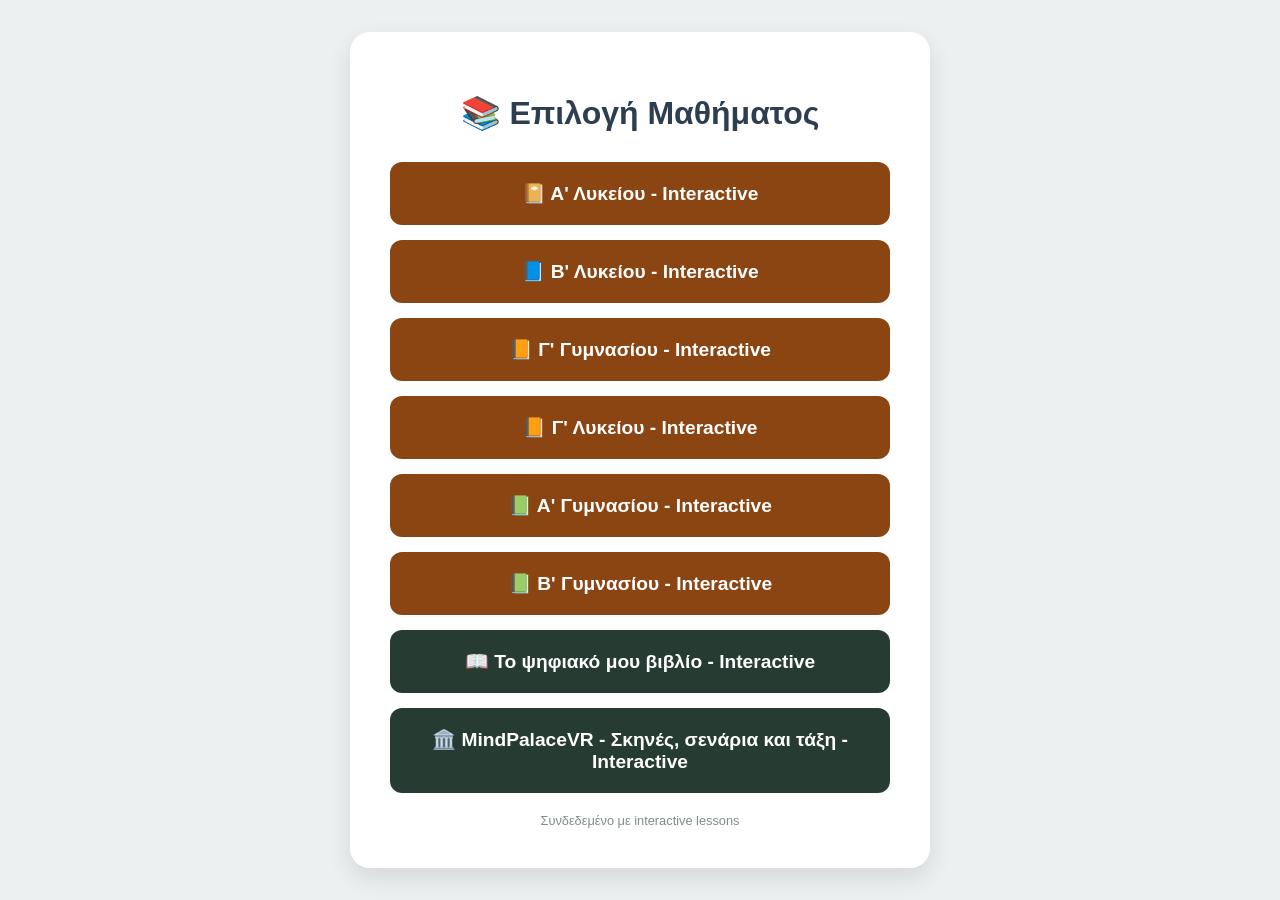
<file: index.html>
<!DOCTYPE html>
<html lang="el">
<head>
    <meta charset="UTF-8">
    <meta name="viewport" content="width=device-width, initial-scale=1.0">
    <title>Ψηφιακή Βιβλιοθήκη Μαθημάτων</title>
    <style>
        :root { --primary: #2c3e50; --accent: #3498db; --bg: #ecf0f1; }
        body { font-family: 'Segoe UI', sans-serif; background: var(--bg); margin: 0; display: flex; flex-direction: column; align-items: center; justify-content: center; min-height: 100vh; }
        .container { background: white; padding: 40px; border-radius: 20px; box-shadow: 0 10px 25px rgba(0,0,0,0.1); text-align: center; max-width: 500px; width: 90%; }
        h1 { color: var(--primary); margin-bottom: 30px; }
        .book-card { display: block; background: var(--accent); color: white; padding: 20px; margin: 15px 0; border-radius: 12px; text-decoration: none; font-size: 1.2rem; font-weight: bold; transition: transform 0.2s ease, opacity 0.2s ease; }
        .book-card:hover { transform: translateY(-5px); opacity: 0.9; }
        .footer { margin-top: 20px; font-size: 0.8rem; color: #7f8c8d; }
        .loading { color: #7f8c8d; font-style: italic; }
        .error { color: #e74c3c; }
    </style>
</head>
<body>
    <div class="container">
        <h1>📚 Επιλογή Μαθήματος</h1>
        <div id="books-list"><p class="loading">Φόρτωση βιβλίων...</p></div>
        <div class="footer">Συνδεδεμένο με interactive lessons</div>
    </div>

    <script>
        async function loadBooks() {
            const container = document.getElementById('books-list');
            try {
                const res = await fetch('books.json');
                if (!res.ok) throw new Error('Δεν βρέθηκε το books.json');
                const data = await res.json();

                container.innerHTML = '';
                data.books.forEach(book => {
                    const a = document.createElement('a');
                    a.href = book.reader === "album" ? `${book.id}/` : `template/index.html?book=${book.id}`;
                    a.className = 'book-card';
                    a.style.background = book.color || '#3498db';
                    a.textContent = `${book.emoji || '📖'} ${book.title} - Interactive`;
                    container.appendChild(a);
                });
            } catch (e) {
                container.innerHTML = `<p class="error">❌ Σφάλμα φόρτωσης: ${e.message}</p>`;
            }
        }

        window.onload = loadBooks;
    </script>
</body>
</html>
</file>
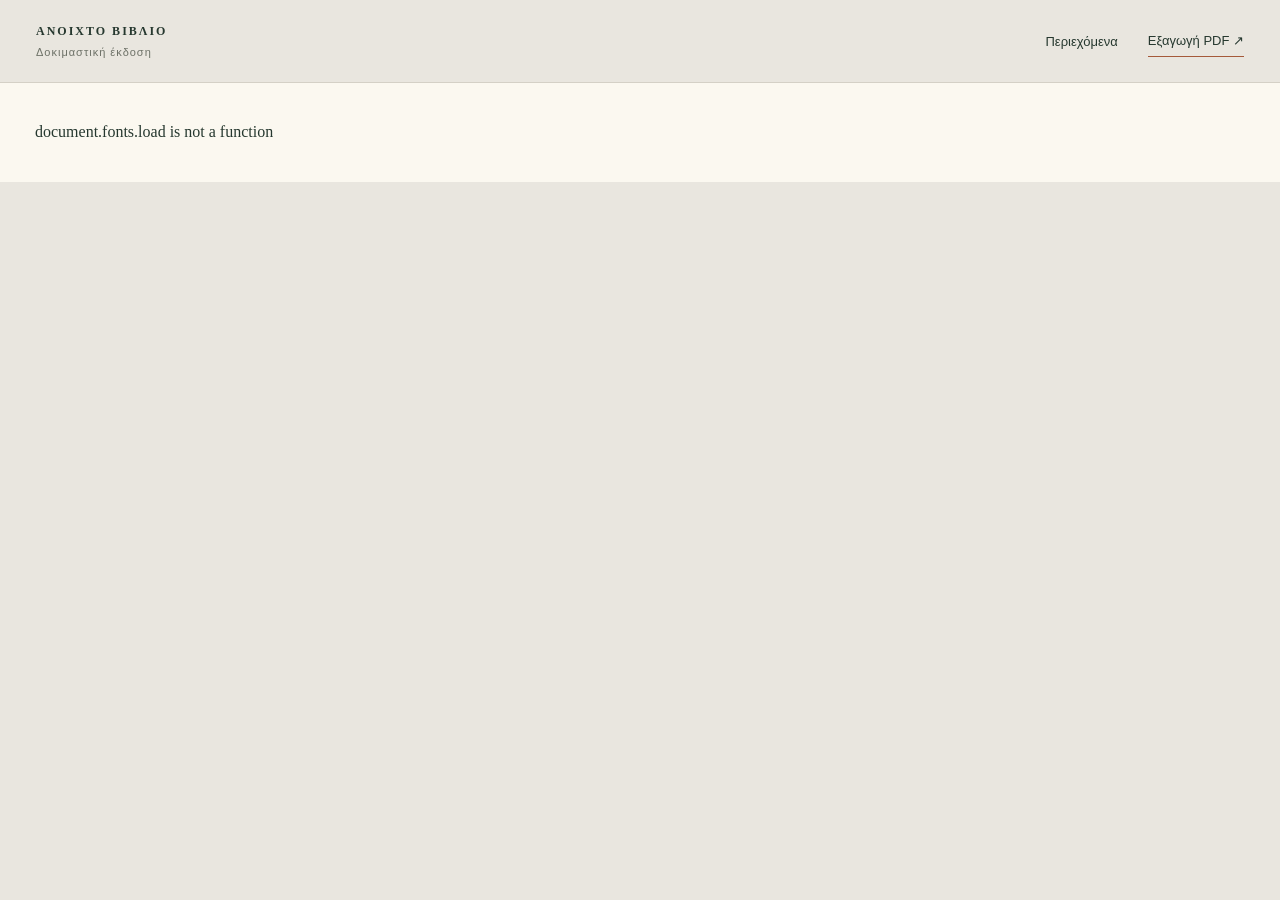
<file: demo/index.html>
<!doctype html>
<html lang="el">
<head>
  <meta charset="utf-8">
  <meta name="viewport" content="width=device-width,initial-scale=1">
  <title>Δείγμα διαδραστικού λευκώματος</title>
  <link rel="stylesheet" href="album.css">
  <script>window.PagedConfig = {auto:false};</script>
  <script defer src="album.js"></script>
</head>
<body>
  <header class="toolbar">
    <a class="brand" href="../index.html">ΑΝΟΙΧΤΟ ΒΙΒΛΙΟ <span>Δοκιμαστική έκδοση</span></a>
    <nav aria-label="Εργαλεία βιβλίου">
      <button id="contents" type="button">Περιεχόμενα</button>
      <a id="pdf-link" href="?view=print" target="_blank" rel="noopener">Εξαγωγή PDF <span aria-hidden="true">↗</span></a>
    </nav>
  </header>
  <main>
    <div class="reading-label"><span class="label-line"></span> ΕΙΚΟΝΕΣ · ΚΕΙΜΕΝΑ · ΣΥΝΔΕΣΕΙΣ <span class="label-line"></span></div>
    <div id="reader" class="reader" aria-label="Διαδραστικό λεύκωμα">
      <div id="book" class="book"><p class="loading" role="status">Το λεύκωμα ανοίγει…</p></div>
    </div>
    <div class="navigation" id="navigation">
      <button id="previous" aria-label="Προηγούμενη σελίδα" type="button">← <span>Πίσω</span></button>
      <div><p id="progress" aria-live="polite"></p><div class="progress-track"><div id="progress-bar"></div></div></div>
      <button id="next" aria-label="Επόμενη σελίδα" type="button"><span>Συνέχεια</span> →</button>
    </div>
    <p class="reading-hint" id="hint">Ξεφύλλισε με τα βέλη ή σύρε τη σελίδα. Τα υπογραμμισμένα σημεία ανοίγουν το πρόσθετο υλικό.</p>
    <p class="download-demo" id="download-demo"><a href="album-demo.pdf" download>Κατέβασε το δείγμα σε PDF ↗</a></p>
  </main>
  <dialog id="media-dialog" aria-labelledby="media-title">
    <div class="dialog-top"><h2 id="media-title"></h2><button id="close-media" type="button" aria-label="Κλείσιμο προβολής">✕</button></div>
    <div id="media-body"></div>
    <a id="media-external" class="external-media" target="_blank" rel="noopener noreferrer">Άνοιγμα σε νέα καρτέλα ↗</a>
  </dialog>
  <dialog id="toc-dialog" aria-labelledby="toc-title">
    <div class="dialog-top"><h2 id="toc-title">Περιεχόμενα</h2><button id="close-toc" aria-label="Κλείσιμο περιεχομένων" type="button">✕</button></div>
    <div id="toc-list"></div>
  </dialog>
  <noscript>Το διαδραστικό λεύκωμα χρειάζεται ενεργή JavaScript. Μπορείς επίσης να διαβάσεις το συνοδευτικό PDF.</noscript>
</body>
</html>
</file>
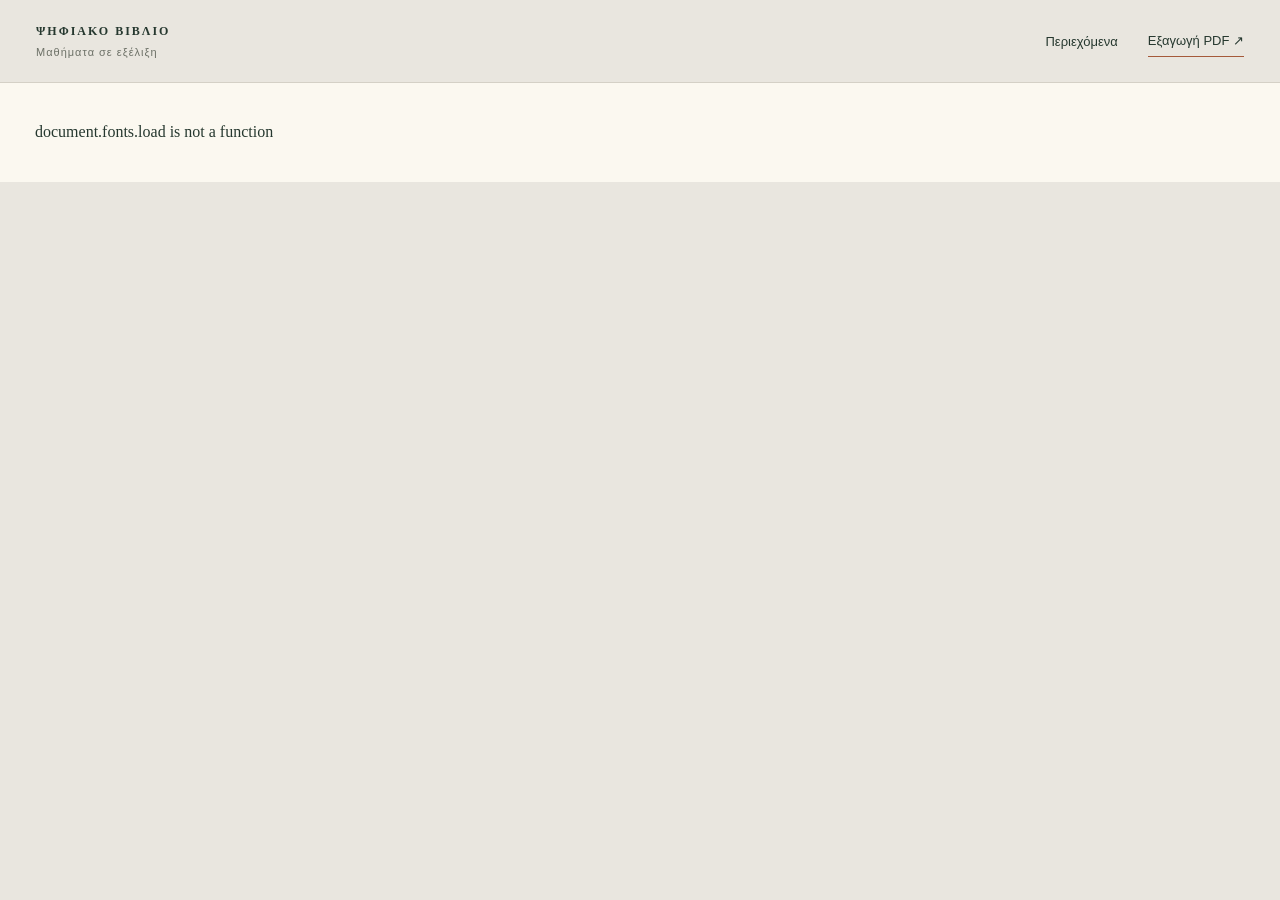
<file: Digital_Lessons/index.html>
<!doctype html>
<html lang="el">
<head>
  <meta charset="utf-8">
  <meta name="viewport" content="width=device-width,initial-scale=1">
  <title>Ψηφιακό βιβλίο</title>
  <link rel="stylesheet" href="album.css?edition=33">
  <script>window.PagedConfig = {auto:false};</script>
  <script defer src="album.js?edition=33"></script>
</head>
<body>
  <header class="toolbar">
    <a class="brand" href="../index.html">ΨΗΦΙΑΚΟ ΒΙΒΛΙΟ <span>Μαθήματα σε εξέλιξη</span></a>
    <nav aria-label="Εργαλεία βιβλίου">
      <button id="contents" type="button">Περιεχόμενα</button>
      <a id="pdf-link" href="?view=print" target="_blank" rel="noopener">Εξαγωγή PDF <span aria-hidden="true">↗</span></a>
    </nav>
  </header>
  <main>
    <div class="reading-label"><span class="label-line"></span> ΕΙΚΟΝΕΣ · ΚΕΙΜΕΝΑ · ΣΥΝΔΕΣΕΙΣ <span class="label-line"></span></div>
    <div id="reader" class="reader" aria-label="Διαδραστικό λεύκωμα">
      <div id="book" class="book"><p class="loading" role="status">Το λεύκωμα ανοίγει…</p></div>
    </div>
    <div class="navigation" id="navigation">
      <button id="previous" aria-label="Προηγούμενη σελίδα" type="button">← <span>Πίσω</span></button>
      <div><p id="progress" aria-live="polite"></p><div class="progress-track"><div id="progress-bar"></div></div></div>
      <button id="next" aria-label="Επόμενη σελίδα" type="button"><span>Συνέχεια</span> →</button>
    </div>
    <p class="reading-hint" id="hint">Ξεφύλλισε με τα βέλη ή σύρε τη σελίδα. Τα υπογραμμισμένα σημεία ανοίγουν το πρόσθετο υλικό.</p>
    <p class="download-demo" id="download-demo"><a href="book.pdf" download>Κατέβασε το βιβλίο σε PDF ↗</a></p>
  </main>
  <dialog id="media-dialog" aria-labelledby="media-title">
    <div class="dialog-top"><h2 id="media-title"></h2><button id="close-media" type="button" aria-label="Κλείσιμο προβολής">✕</button></div>
    <div id="media-body"></div>
    <a id="media-external" class="external-media" target="_blank" rel="noopener noreferrer">Άνοιγμα σε νέα καρτέλα ↗</a>
  </dialog>
  <dialog id="toc-dialog" aria-labelledby="toc-title">
    <div class="dialog-top"><h2 id="toc-title">Περιεχόμενα</h2><button id="close-toc" aria-label="Κλείσιμο περιεχομένων" type="button">✕</button></div>
    <div id="toc-list"></div>
  </dialog>
  <noscript>Το διαδραστικό λεύκωμα χρειάζεται ενεργή JavaScript. Μπορείς επίσης να διαβάσεις το συνοδευτικό PDF.</noscript>
</body>
</html>
</file>
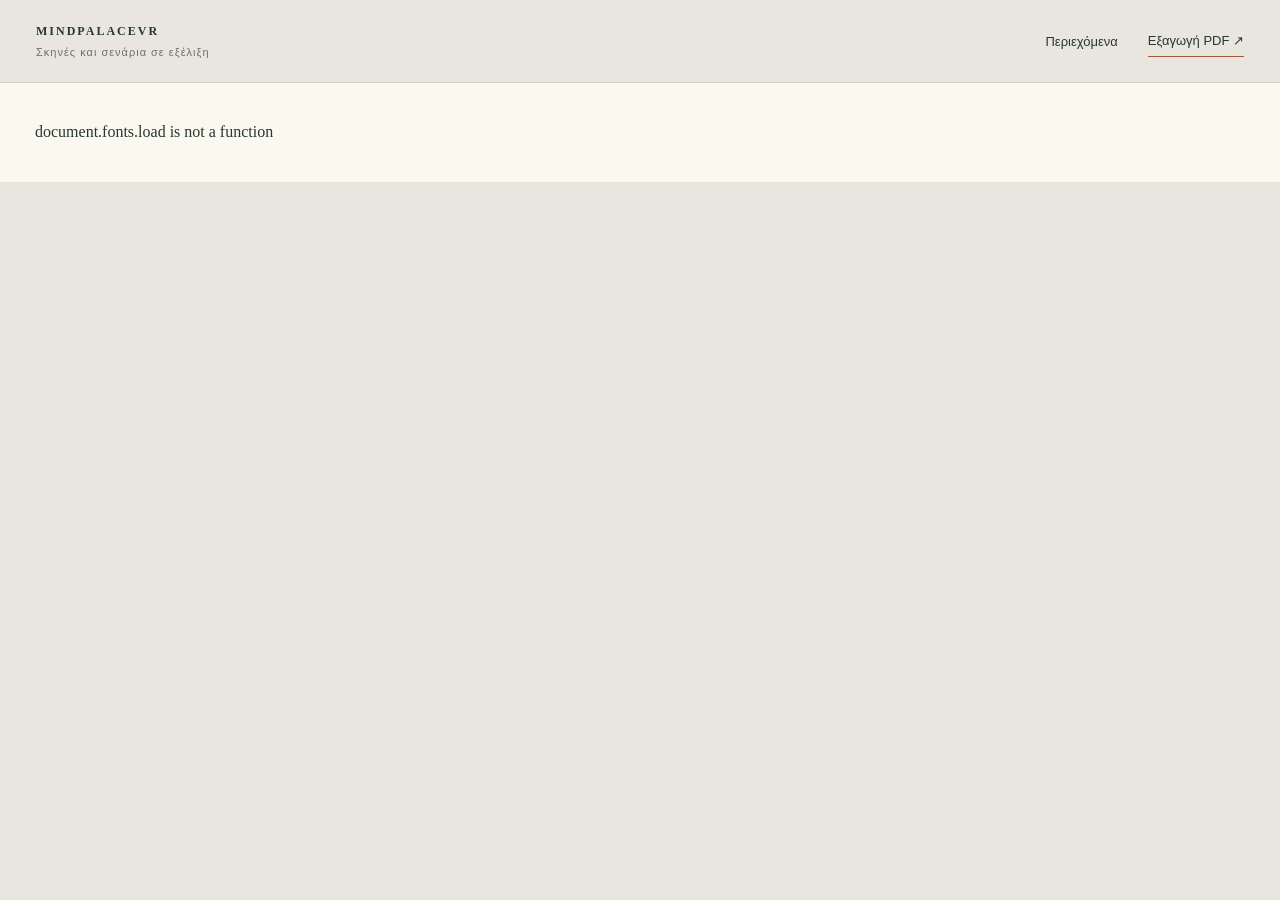
<file: MindPalaceVR/index.html>
<!doctype html>
<html lang="el">
<head>
  <meta charset="utf-8">
  <meta name="viewport" content="width=device-width,initial-scale=1">
  <title>MindPalaceVR - Σκηνές, σενάρια και τάξη</title>
  <link rel="stylesheet" href="https://dporpatonelis-crypto.github.io/interactive-books/Digital_Lessons/album.css?edition=35">
  <script>window.PagedConfig = {auto:false};</script>
  <script defer src="album.js?edition=1"></script>
</head>
<body>
  <header class="toolbar">
    <a class="brand" href="../index.html">MINDPALACEVR <span>Σκηνές και σενάρια σε εξέλιξη</span></a>
    <nav aria-label="Εργαλεία βιβλίου">
      <button id="contents" type="button">Περιεχόμενα</button>
      <a id="pdf-link" href="?view=print" target="_blank" rel="noopener">Εξαγωγή PDF <span aria-hidden="true">↗</span></a>
    </nav>
  </header>
  <main>
    <div class="reading-label"><span class="label-line"></span> ΣΚΗΝΕΣ · ΣΕΝΑΡΙΑ · ΥΠΟΣΤΗΡΙΞΗ ΤΑΞΗΣ <span class="label-line"></span></div>
    <div id="reader" class="reader" aria-label="Διαδραστικό βιβλίο MindPalaceVR">
      <div id="book" class="book"><p class="loading" role="status">Το βιβλίο ανοίγει…</p></div>
    </div>
    <div class="navigation" id="navigation">
      <button id="previous" aria-label="Προηγούμενη σελίδα" type="button">← <span>Πίσω</span></button>
      <div><p id="progress" aria-live="polite"></p><div class="progress-track"><div id="progress-bar"></div></div></div>
      <button id="next" aria-label="Επόμενη σελίδα" type="button"><span>Συνέχεια</span> →</button>
    </div>
    <p class="reading-hint" id="hint">Ξεφύλλισε με τα βέλη ή σύρε τη σελίδα. Τα υπογραμμισμένα σημεία ανοίγουν το πρόσθετο υλικό.</p>
    <p class="download-demo" id="download-demo"><a href="book.pdf" download>Κατέβασε το βιβλίο σε PDF ↗</a></p>
  </main>
  <dialog id="media-dialog" aria-labelledby="media-title">
    <div class="dialog-top"><h2 id="media-title"></h2><button id="close-media" type="button" aria-label="Κλείσιμο προβολής">✕</button></div>
    <div id="media-body"></div>
    <a id="media-external" class="external-media" target="_blank" rel="noopener noreferrer">Άνοιγμα σε νέα καρτέλα ↗</a>
  </dialog>
  <dialog id="toc-dialog" aria-labelledby="toc-title">
    <div class="dialog-top"><h2 id="toc-title">Περιεχόμενα</h2><button id="close-toc" aria-label="Κλείσιμο περιεχομένων" type="button">✕</button></div>
    <div id="toc-list"></div>
  </dialog>
  <noscript>Το διαδραστικό βιβλίο χρειάζεται ενεργή JavaScript. Μπορείς επίσης να διαβάσεις το συνοδευτικό PDF.</noscript>
</body>
</html>
</file>
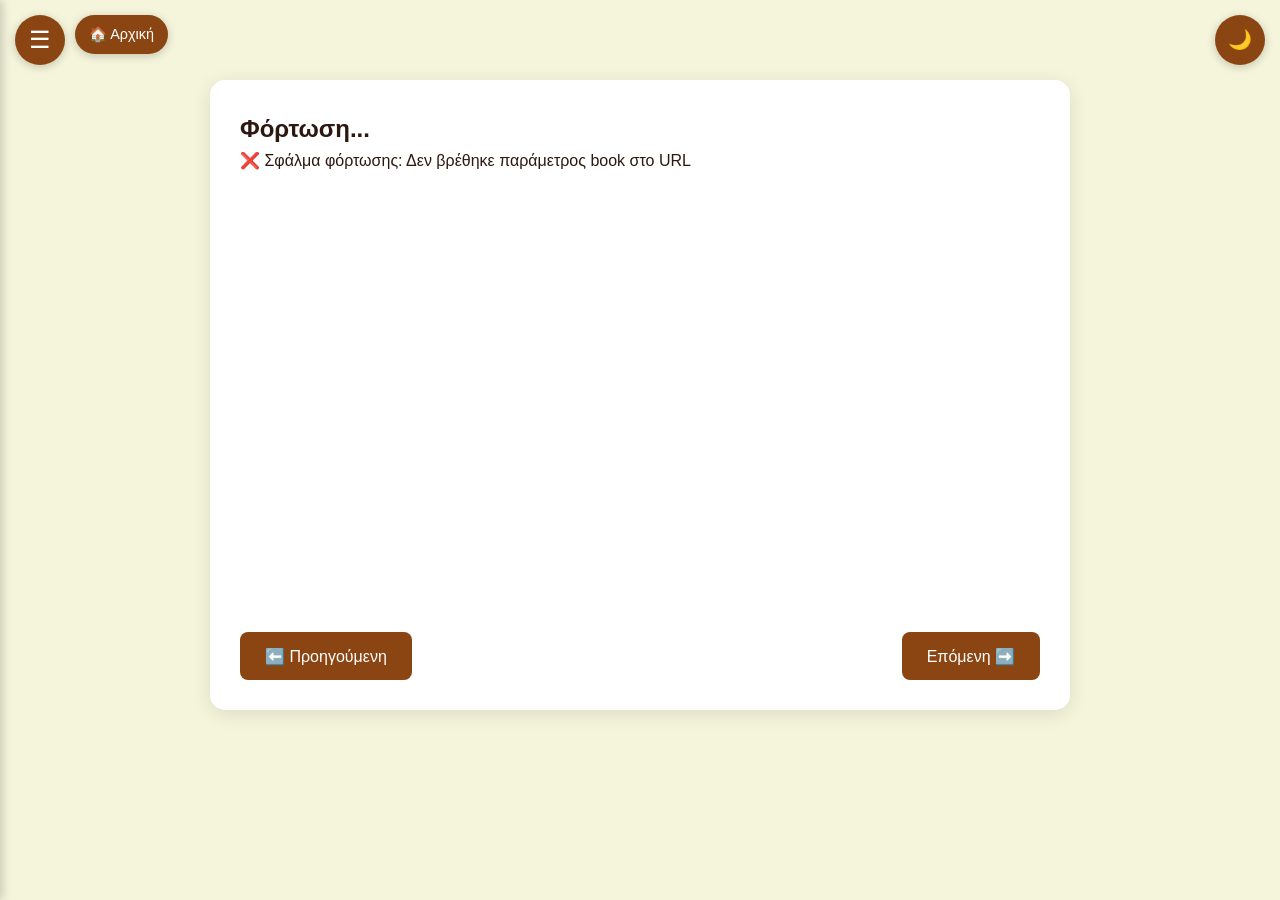
<file: template/index.html>
<!DOCTYPE html>
<html lang="el">
<head>
    <meta charset="UTF-8">
    <meta name="viewport" content="width=device-width, initial-scale=1.0">
    <title>Φόρτωση...</title>
    <style>
        * { margin: 0; padding: 0; box-sizing: border-box; }

        :root {
            --primary-color: #8b4513;
            --bg-color: #f5f5dc;
            --text-color: #2c1810;
            --card-bg: #ffffff;
            --sidebar-bg: #8b4513;
            --hover-color: #a65d2e;
        }

        body { font-family: 'Segoe UI', Tahoma, Geneva, Verdana, sans-serif; background: var(--bg-color); color: var(--text-color); margin: 0; line-height: 1.6; min-height: 100vh; }

        body.dark-mode {
            --bg-color: #1a1a1a;
            --text-color: #e0e0e0;
            --card-bg: #2c2c2c;
            --sidebar-bg: #4a2a1a;
        }

        .sidebar { position: fixed; left: -300px; top: 0; width: 300px; height: 100vh; background: var(--sidebar-bg); color: white; transition: 0.3s ease; z-index: 1000; overflow-y: auto; padding: 70px 20px 20px; box-shadow: 2px 0 10px rgba(0,0,0,0.2); }
        .sidebar.active { left: 0; }
        .sidebar h2 { margin-bottom: 20px; font-size: 1.5rem; border-bottom: 2px solid rgba(255,255,255,0.3); padding-bottom: 10px; }

        .main-content { padding: 20px; transition: 0.3s; max-width: 900px; margin: 0 auto; }

        .page-card { background: var(--card-bg); padding: 30px; border-radius: 15px; box-shadow: 0 4px 20px rgba(0,0,0,0.1); min-height: 70vh; display: flex; flex-direction: column; animation: fadeIn 0.5s ease; margin-top: 60px; }

        @keyframes fadeIn { from { opacity: 0; transform: translateY(20px); } to { opacity: 1; transform: translateY(0); } }

        .nav-buttons { display: flex; justify-content: space-between; margin-top: auto; padding-top: 30px; }

        button { background: var(--primary-color); color: white; border: none; padding: 12px 25px; border-radius: 8px; cursor: pointer; font-size: 1rem; min-width: 48px; min-height: 48px; transition: background 0.3s, transform 0.1s; }
        button:hover:not(:disabled) { background: var(--hover-color); }
        button:active:not(:disabled) { transform: scale(0.98); }
        button:disabled { background: #ccc; cursor: not-allowed; opacity: 0.6; }

        .menu-btn { position: fixed; top: 15px; left: 15px; z-index: 1001; background: var(--primary-color); width: 50px; height: 50px; border-radius: 50%; display: flex; align-items: center; justify-content: center; font-size: 1.5rem; box-shadow: 0 2px 10px rgba(0,0,0,0.2); }

        .page-link { display: block; color: white; padding: 12px; text-decoration: none; border-bottom: 1px solid rgba(255,255,255,0.1); cursor: pointer; transition: background 0.3s; }
        .page-link:hover { background: rgba(255,255,255,0.1); }

        .media-section { margin-top: 25px; display: flex; flex-direction: column; gap: 20px; }
        .media-container { background: rgba(139, 69, 19, 0.05); border-radius: 10px; padding: 20px; }
        .media-container h4 { margin: 0 0 12px 0; color: var(--primary-color); font-size: 1.1rem; }
        .media-container iframe { width: 100%; height: 400px; border: none; border-radius: 8px; }
        .media-container audio { width: 100%; border-radius: 8px; }

        .media-link { display: inline-block; background: var(--primary-color); color: white; padding: 10px 20px; border-radius: 5px; text-decoration: none; margin-top: 10px; transition: opacity 0.3s; }
        .media-link:hover { opacity: 0.9; }
        .drive-link { background: #0F9D58; }
        .web-link { background: #4285F4; }

        img { max-width: 100%; border-radius: 10px; box-shadow: 0 2px 10px rgba(0,0,0,0.1); }

        .dark-mode-toggle { position: fixed; top: 15px; right: 15px; z-index: 1001; background: var(--primary-color); width: 50px; height: 50px; border-radius: 50%; display: flex; align-items: center; justify-content: center; font-size: 1.2rem; cursor: pointer; box-shadow: 0 2px 10px rgba(0,0,0,0.2); }

        .hotspot { background: rgba(139, 69, 19, 0.1); border-bottom: 2px dotted var(--primary-color); cursor: help; position: relative; display: inline-block; }
        .hotspot:hover::after { content: attr(data-tooltip); position: absolute; bottom: 100%; left: 50%; transform: translateX(-50%); background: var(--primary-color); color: white; padding: 8px 12px; border-radius: 5px; white-space: nowrap; font-size: 0.9rem; z-index: 10; }

        .content-block p { margin-bottom: 15px; }
        .content-block .quote { border-left: 4px solid var(--primary-color); padding: 10px 20px; margin: 15px 0; font-style: italic; background: rgba(139,69,19,0.05); border-radius: 0 8px 8px 0; }
        .content-block .source { font-size: 0.9rem; color: #888; text-align: right; margin-top: 5px; }

        .home-btn { position: fixed; top: 15px; left: 75px; z-index: 1001; background: var(--primary-color); padding: 8px 14px; border-radius: 20px; color: white; text-decoration: none; font-size: 0.9rem; display: flex; align-items: center; gap: 5px; box-shadow: 0 2px 10px rgba(0,0,0,0.2); transition: opacity 0.2s; }
        .home-btn:hover { opacity: 0.85; }

        @media (max-width: 768px) {
            .sidebar { width: 280px; }
            .main-content { padding: 10px; }
            .page-card { padding: 20px; }
            .media-container iframe { height: 250px; }
            button { padding: 8px 15px; }
        }
    </style>
</head>
<body>
    <button class="menu-btn" onclick="toggleSidebar()" aria-label="Μενού">☰</button>
    <a class="home-btn" href="../index.html">🏠 Αρχική</a>
    <div class="dark-mode-toggle" onclick="toggleDarkMode()" aria-label="Εναλλαγή σκοτεινής λειτουργίας">🌙</div>

    <nav class="sidebar" id="sidebar">
        <h2>📖 Περιεχόμενα</h2>
        <div id="nav-links"></div>
    </nav>

    <div class="main-content">
        <div class="page-card">
            <h2 id="page-title">Φόρτωση...</h2>
            <div id="page-content" class="content-block">Παρακαλώ περιμένετε...</div>
            <div id="media-content" class="media-section"></div>
            <div class="nav-buttons">
                <button id="prevBtn" onclick="changePage(-1)">⬅️ Προηγούμενη</button>
                <button id="nextBtn" onclick="changePage(1)">Επόμενη ➡️</button>
            </div>
        </div>
    </div>

    <script>
        let bookData = null;
        let currentIndex = 0;

        // Βρίσκουμε το ID του βιβλίου από το URL parameter ?book=A_Lykeiou
        function getBookId() {
            return new URLSearchParams(window.location.search).get('book');
        }

        async function loadData() {
            try {
                // 1. Φόρτωση books.json για να πάρουμε το config του τρέχοντος βιβλίου
                const bookId = getBookId();
                if (!bookId) throw new Error('Δεν βρέθηκε παράμετρος book στο URL');
                const booksRes = await fetch('../books.json');
                if (!booksRes.ok) throw new Error('books.json δεν βρέθηκε');
                const booksConfig = await booksRes.json();

                const bookConfig = booksConfig.books.find(b => b.id === bookId);
                if (bookConfig) {
                    applyTheme(bookConfig);
                    document.title = `${bookConfig.title} - Interactive`;
                }

                // 2. Φόρτωση data.json από τον φάκελο του βιβλίου (π.χ. ../A_Lykeiou/data.json)
                const dataRes = await fetch(`../${bookId}/data.json`);
                if (!dataRes.ok) throw new Error(`HTTP error: ${dataRes.status}`);
                const raw = await dataRes.json();

                bookData = { pages: (raw.pages || []).filter(p => p.number !== undefined) };

                if (bookData.pages.length > 0) {
                    buildMenu();
                    renderPage(0);
                } else {
                    document.getElementById('page-content').innerHTML = '❌ Δεν βρέθηκαν σελίδες στο βιβλίο';
                }
            } catch (e) {
                console.error('Σφάλμα φόρτωσης:', e);
                document.getElementById('page-content').innerHTML = `❌ Σφάλμα φόρτωσης: ${e.message}`;
            }
        }

        function applyTheme(config) {
            const root = document.documentElement;
            if (config.color)      root.style.setProperty('--primary-color', config.color);
            if (config.hoverColor) root.style.setProperty('--hover-color', config.hoverColor);
            if (config.bgColor)    root.style.setProperty('--bg-color', config.bgColor);
            if (config.textColor)  root.style.setProperty('--text-color', config.textColor);
            if (config.sidebarBg)  root.style.setProperty('--sidebar-bg', config.sidebarBg);
        }

        function buildMenu() {
            const container = document.getElementById('nav-links');
            container.innerHTML = '';
            bookData.pages.forEach((page, index) => {
                const a = document.createElement('a');
                a.className = 'page-link';
                const pageNum = page.number || index + 1;
                const title = page.title || `Σελίδα ${pageNum}`;
                a.textContent = `${pageNum}. ${title.substring(0, 40)}${title.length > 40 ? '...' : ''}`;
                a.onclick = function(e) { e.preventDefault(); renderPage(index); toggleSidebar(); };
                container.appendChild(a);
            });
        }

        function renderHotspots(content) {
            if (!content) return '';
            let html = '';
            if (Array.isArray(content)) {
                content.forEach(item => {
                    if (typeof item === 'string') {
                        html += `<p>${item}</p>`;
                    } else if (item.text) {
                        let text = item.text;
                        if (item.hotspots && item.hotspots.length > 0) {
                            item.hotspots.forEach(h => {
                                const regex = new RegExp(`(${h.term})`, 'gi');
                                text = text.replace(regex, `<span class="hotspot" data-tooltip="${h.tooltip}">$1</span>`);
                            });
                        }
                        html += `<p>${text}</p>`;
                    } else if (item.quote) {
                        html += `<div class="quote">${item.quote}</div>`;
                    } else if (item.source) {
                        html += `<div class="source">${item.source}</div>`;
                    }
                });
            }
            return html;
        }

        function renderPage(index) {
            currentIndex = index;
            const page = bookData.pages[index];

            document.getElementById('page-title').textContent = page.title || `Σελίδα ${page.number || index + 1}`;
            document.getElementById('page-content').innerHTML = renderHotspots(page.content) || '...';

            const mediaDiv = document.getElementById('media-content');
            mediaDiv.innerHTML = '';

            const imageUrls = Array.isArray(page.images) ? page.images.filter(Boolean) : (page.image ? [page.image] : []);
            imageUrls.forEach((imageUrl, imageIndex) => {
                const imageLabel = imageUrls.length > 1 ? `📷 Εικόνα ${imageIndex + 1}` : '📷 Εικόνα';
                mediaDiv.innerHTML += `<div class="media-container"><h4>${imageLabel}</h4><img src="${imageUrl}" alt="${imageLabel}" loading="lazy"></div>`;
            });
            if (page.videoId) {
                mediaDiv.innerHTML += `<div class="media-container"><h4>🎥 Βίντεο</h4><iframe src="https://www.youtube.com/embed/${page.videoId}" allowfullscreen loading="lazy"></iframe></div>`;
            }
            if (page.slidesUrl) {
                mediaDiv.innerHTML += `<div class="media-container"><h4>📽️ Παρουσίαση</h4><iframe src="${page.slidesUrl}" allowfullscreen loading="lazy"></iframe></div>`;
            }
            if (page.audioUrl) {
                mediaDiv.innerHTML += `<div class="media-container"><h4>🎧 Ηχητικό</h4><audio controls class="audio-player"><source src="${page.audioUrl}" type="audio/mpeg">Ο browser σου δεν υποστηρίζει audio.</audio></div>`;
            }
            if (page.webUrl) {
                mediaDiv.innerHTML += `<div class="media-container"><h4>🌐 Ιστότοπος</h4><a href="${page.webUrl}" target="_blank" class="media-link web-link">Επισκεφθείτε τον ιστότοπο</a></div>`;
            }
            if (page.driveUrl) {
                mediaDiv.innerHTML += `<div class="media-container"><h4>📁 Αρχείο από Drive</h4><a href="${page.driveUrl}" target="_blank" class="media-link drive-link">Άνοιγμα στο Drive</a></div>`;
            }
            if (page.linkUrl) {
                mediaDiv.innerHTML += `<div class="media-container"><h4>🔗 Παραπομπή</h4><a href="${page.linkUrl}" target="_blank" class="media-link">${page.linkName || 'Δείτε περισσότερα'}</a></div>`;
            }

            document.getElementById('prevBtn').disabled = (index === 0);
            document.getElementById('nextBtn').disabled = (index === bookData.pages.length - 1);
            window.scrollTo(0, 0);
        }

        function changePage(step) {
            const newIndex = currentIndex + step;
            if (newIndex >= 0 && newIndex < bookData.pages.length) renderPage(newIndex);
        }

        function toggleSidebar() { document.getElementById('sidebar').classList.toggle('active'); }

        function toggleDarkMode() {
            document.body.classList.toggle('dark-mode');
            document.querySelector('.dark-mode-toggle').textContent = document.body.classList.contains('dark-mode') ? '☀️' : '🌙';
        }

        document.addEventListener('keydown', (e) => {
            if (e.key === 'ArrowLeft') changePage(-1);
            else if (e.key === 'ArrowRight') changePage(1);
        });

        window.onload = loadData;
    </script>
</body>
</html>
</file>
<file: demo/album.css>
@font-face{font-family:Didot;src:url('assets/GFSDidot-Regular.ttf') format('truetype');font-display:swap}
@font-face{font-family:Serif;src:url('assets/NotoSerif.ttf') format('truetype');font-weight:100 900;font-display:swap}
:root{--paper:#fbf8f0;--ink:#26382f;--muted:#6d7167;--accent:#a55a3b;--line:#d9d3c6;--page-width:520px;--page-height:700px;--scale:1}
*{box-sizing:border-box}
body{margin:0;color:var(--ink);background:#e9e6df;font-family:Serif,Georgia,serif}
button,a{-webkit-tap-highlight-color:transparent}
button{font:inherit;color:inherit;cursor:pointer}
a{color:inherit;text-underline-offset:4px}
button:focus-visible,a:focus-visible,summary:focus-visible{outline:3px solid var(--accent);outline-offset:5px}
.toolbar{max-width:1480px;margin:auto;padding:24px 36px;display:flex;justify-content:space-between;align-items:center;border-bottom:1px solid #d4d0c6;gap:20px}
.brand{text-decoration:none;font-size:12px;letter-spacing:2px;font-weight:650}
.brand span{display:block;font:11px Arial,sans-serif;letter-spacing:1px;font-weight:400;color:var(--muted);margin-top:7px}
.toolbar nav{display:flex;align-items:center;gap:30px;font:13px Arial,sans-serif}
.toolbar button{background:none;border:0;font:inherit;padding:8px 0}
.toolbar nav a{text-decoration:none;border-bottom:1px solid var(--accent);padding:8px 0}
.reading-label{display:flex;align-items:center;justify-content:center;gap:14px;font:10px Arial,sans-serif;letter-spacing:2px;color:var(--muted);padding:27px 0 23px}
.label-line{width:35px;height:1px;background:#c5c0b5}
.reader{touch-action:pan-y;width:100%;display:flex;justify-content:center;perspective:1800px;min-height:120px}
.book{position:relative;width:calc(var(--page-width)*2*var(--scale));height:calc(var(--page-height)*var(--scale));filter:drop-shadow(0 24px 30px #22261f22);transition:height .2s}
.book.cover-only{width:calc(var(--page-width)*var(--scale))}
.leaf{position:absolute;top:0;width:var(--page-width);height:var(--page-height);background:var(--paper);padding:35px 38px 40px;transform:scale(var(--scale));transform-origin:top left;display:none;overflow:hidden;box-shadow:inset -12px 0 24px -23px #342c1c44; border:1px solid #d4cfc1}
.leaf.shown{display:block}.leaf.right{left:50%;box-shadow:inset 12px 0 24px -23px #342c1c55}.cover-only .leaf.right{left:0}
.leaf.left:after,.leaf.right:after{content:'';position:absolute;top:0;bottom:0;width:12px;pointer-events:none;background:linear-gradient(90deg,#342c1c09,transparent)}
.leaf.right:after{left:0}.leaf.left:after{right:0;transform:rotate(180deg)}
.leaf-body{height:100%;overflow:hidden}
.folio{position:absolute;left:38px;right:38px;bottom:17px;display:flex;justify-content:space-between;border-top:1px solid var(--line);padding-top:7px;font:9px Arial,sans-serif;color:var(--muted);letter-spacing:1px}
.eyebrow{font:10px Arial,sans-serif;letter-spacing:2px;text-transform:uppercase;color:var(--accent);margin:0 0 20px;line-height:1.6}
.chapter-number{font-family:Didot,Georgia,serif;font-size:58px;line-height:1;color:#bbb6a9;margin-bottom:10px}
h1,h2,h3,p{margin-top:0}h1,h2,h3{font-family:Didot,Georgia,serif;font-weight:400}
.leaf h2{font-size:33px;line-height:1.16;margin-bottom:20px}.leaf h3{font-size:22px;line-height:1.3;margin-bottom:16px}
.leaf p{font-size:14px;line-height:1.8;margin-bottom:13px;overflow-wrap:break-word}
.source-title{font-style:italic;color:var(--muted);font-size:12px!important;line-height:1.6!important;margin-bottom:16px!important}
.body-text{hyphens:manual;text-align:left}
blockquote{border-left:2px solid var(--accent);margin:16px 0;padding:4px 0 4px 15px;font-size:14px;line-height:1.8}
.source-note{font-size:11px!important;color:var(--muted)}
.hero-image{margin:0 0 18px}.hero-image img{width:100%;max-height:260px;object-fit:contain;display:block;background:#eae5da}
.hero-image figcaption{font:10px/1.5 Arial,sans-serif;color:var(--muted);margin-top:7px}
.gallery-image img{max-height:430px}.media-actions{display:flex;gap:8px 17px;flex-wrap:wrap;margin:20px 0 15px;padding-top:15px;border-top:1px solid var(--line)}
.media-action{border:0;background:none;padding:6px 0;text-decoration:underline;text-decoration-color:#b8a189;text-underline-offset:5px;font:12px/1.5 Arial,sans-serif;color:var(--accent);display:inline-flex;align-items:center;gap:6px}
.media-icon{font-size:15px}.media-note{font:10px/1.6 Arial,sans-serif!important;color:var(--muted)}
.term{border:0;padding:0;background:transparent;border-bottom:1px dotted var(--accent);font:inherit;color:var(--accent);cursor:help}
.footnotes{border-top:1px solid var(--line);padding-top:12px;margin-top:20px}.footnotes p{font-size:11px!important;line-height:1.5!important}
.cover{background:#263c33;color:var(--paper);padding:39px 35px 35px;box-shadow:inset 10px 0 15px #1113}
.cover:before{content:'';position:absolute;inset:18px;border:1px solid #bc987455;pointer-events:none}
.cover .eyebrow{color:#d6bc9f;position:relative}.cover h1{font-size:51px;line-height:1.08;margin:37px 0 22px;letter-spacing:-1px}
.cover .cover-image{height:265px;width:100%;object-fit:cover;margin:4px 0 22px;filter:saturate(.68);border:1px solid #d4b08a55}
.cover .cover-subtitle{font-size:12px;line-height:1.7;max-width:320px;color:#d2d4c9}
.cover .cover-bottom{position:absolute;left:35px;right:35px;bottom:34px;display:flex;justify-content:space-between;border-top:1px solid #d6bc9f55;padding-top:12px;font:9px Arial,sans-serif;letter-spacing:1.5px;color:#d6bc9f}
.toc-intro{font-size:13px!important;color:var(--muted)}
.toc-entry{display:flex;gap:17px;align-items:baseline;padding:17px 0;border-bottom:1px solid var(--line);text-decoration:none;background:none;border-left:0;border-right:0;border-top:0;width:100%;text-align:left}
.toc-entry strong{line-height:1.2;font-family:Didot,Georgia,serif;font-size:26px;color:var(--accent);font-weight:400;min-width:28px}
.toc-entry span{flex:1}.toc-entry b{display:block;font-weight:450;font-size:14px}.toc-entry small{font:10px/1.6 Arial,sans-serif;color:var(--muted);display:block;margin-top:5px}.toc-entry em{font:11px Arial,sans-serif;color:var(--muted)}
.toc-footer{margin-top:16px;font-size:10px!important;line-height:1.6!important;color:var(--muted)}
.navigation{display:flex;justify-content:center;align-items:center;gap:50px;padding:24px 20px 0;font:12px Arial,sans-serif}.navigation>div{width:190px;text-align:center}.navigation p{margin:0 0 10px}.navigation button{border:0;background:transparent;padding:10px 12px;font:inherit}.navigation button:disabled{opacity:.3;cursor:default}.progress-track{height:2px;background:#ccc6b9}.progress-track div{background:var(--accent);height:100%;transition:width .3s}
.reading-hint{text-align:center;font:11px/1.7 Arial,sans-serif;color:var(--muted);padding:0 20px;margin:20px 0 25px}
.turn-sheet{pointer-events:none;z-index:10;display:block!important;backface-visibility:hidden;transform-origin:left center!important;left:50%!important;animation:turn-forward .65s cubic-bezier(.25,.65,.25,1) forwards}
.turn-sheet.backward{left:0!important;transform-origin:right center!important;animation-name:turn-backward}
@keyframes turn-forward{from{transform:scale(var(--scale)) rotateY(0);filter:brightness(1)}to{transform:scale(var(--scale)) rotateY(-175deg);filter:brightness(.8)}}
@keyframes turn-backward{from{transform:scale(var(--scale)) rotateY(0)}to{transform:scale(var(--scale)) rotateY(175deg)}}
dialog{border:1px solid var(--line);border-radius:3px;background:var(--paper);color:var(--ink);padding:25px;width:min(1000px,94vw);max-height:90vh;box-shadow:0 30px 90px #0004}dialog::backdrop{background:#15251caa;backdrop-filter:blur(4px)}
.dialog-top{display:flex;justify-content:space-between;align-items:center;gap:15px;margin-bottom:20px}.dialog-top h2{font-size:28px;margin:0}.dialog-top button{border:0;background:none;padding:10px;font:19px Arial,sans-serif}
#media-body iframe{width:100%;height:min(58vw,60vh);min-height:220px;border:0;background:#e6e0d4}#media-body audio{width:100%;margin:25px 0}#media-body img{max-width:100%;max-height:65vh;object-fit:contain;display:block;margin:auto}
.external-media{display:inline-block;margin:17px 0 0;font:13px Arial,sans-serif;color:var(--accent)}#toc-dialog{max-width:600px}
.error-message{padding:35px;line-height:1.8;background:var(--paper)}
.image-unavailable{padding:25px;border:1px solid var(--line);font-size:12px;line-height:1.7;background:#ece8df}.loading{padding:40px}
.print-mode .toolbar{position:sticky;top:0;background:#e9e6df;z-index:100}.print-mode .reader,.print-mode .reading-label,.print-mode .navigation,.print-mode .reading-hint{display:none}
.print-mode main{padding:25px 0}.print-container{display:flex;flex-direction:column;align-items:center;gap:24px}
.pagedjs_page{background:var(--paper);box-shadow:0 12px 35px #0002;flex-shrink:0}.toc-intro{display:block}
@media(max-width:700px){.toc-intro{display:none}.toc-entry{padding:12px 0}.toc-footer{margin-top:18px;font-size:10px!important}.cover h1{font-size:40px;margin:24px 0 18px}.cover .cover-image{height:220px}.toolbar{padding:18px 18px;align-items:flex-start}.brand{font-size:10px;letter-spacing:1px}.toolbar nav{gap:14px;font-size:11px}.reading-label{font-size:8px;letter-spacing:1.5px;padding:22px 0 18px}.label-line{width:17px}.navigation{gap:22px}.navigation>div{width:130px}.reading-hint{font-size:10px}.book{width:calc(var(--page-width)*var(--scale))}.leaf.right{left:0}.turn-sheet{left:0!important}dialog{padding:16px}.dialog-top h2{font-size:23px}.print-mode main{overflow-x:auto}.print-container{align-items:flex-start;padding-left:12px}.print-mode .toolbar{position:relative}}
@media(prefers-reduced-motion:reduce){*,*:before,*:after{animation:none!important;transition:none!important}}
@media print{@page{size:A4 landscape;margin:0}body{background:#fff}.toolbar,dialog,noscript,.reading-hint{display:none!important}.print-mode main{padding:0}.print-container{display:block;padding:0}.pagedjs_page{box-shadow:none!important;margin:0!important;break-after:page}.pagedjs_pages{display:block}.pagedjs_page *{break-before:auto!important;break-after:auto!important;break-inside:auto!important}a{color:inherit}.term{border-bottom:0}}

.download-demo{text-align:center;margin:0 0 28px;font:11px Arial,sans-serif;color:var(--accent)}.print-mode .download-demo{display:none}@media print{.download-demo{display:none!important}}
</file>
<file: Digital_Lessons/album.css>
@font-face{font-family:Didot;src:url('assets/GFSDidot-Regular.ttf') format('truetype');font-display:swap}
@font-face{font-family:Serif;src:url('assets/NotoSerif.ttf') format('truetype');font-weight:100 900;font-display:swap}
:root{--paper:#fbf8f0;--ink:#26382f;--muted:#6d7167;--accent:#a55a3b;--line:#d9d3c6;--page-width:520px;--page-height:700px;--scale:1}
*{box-sizing:border-box}
body{margin:0;color:var(--ink);background:#e9e6df;font-family:Serif,Georgia,serif}
button,a{-webkit-tap-highlight-color:transparent}
button{font:inherit;color:inherit;cursor:pointer}
a{color:inherit;text-underline-offset:4px}
button:focus-visible,a:focus-visible,summary:focus-visible{outline:3px solid var(--accent);outline-offset:5px}
.toolbar{max-width:1480px;margin:auto;padding:24px 36px;display:flex;justify-content:space-between;align-items:center;border-bottom:1px solid #d4d0c6;gap:20px}
.brand{text-decoration:none;font-size:12px;letter-spacing:2px;font-weight:650}
.brand span{display:block;font:11px Arial,sans-serif;letter-spacing:1px;font-weight:400;color:var(--muted);margin-top:7px}
.toolbar nav{display:flex;align-items:center;gap:30px;font:13px Arial,sans-serif}
.toolbar button{background:none;border:0;font:inherit;padding:8px 0}
.toolbar nav a{text-decoration:none;border-bottom:1px solid var(--accent);padding:8px 0}
.reading-label{display:flex;align-items:center;justify-content:center;gap:14px;font:10px Arial,sans-serif;letter-spacing:2px;color:var(--muted);padding:27px 0 23px}
.label-line{width:35px;height:1px;background:#c5c0b5}
.reader{touch-action:pan-y;width:100%;display:flex;justify-content:center;perspective:1800px;min-height:120px}
.book{position:relative;width:calc(var(--page-width)*2*var(--scale));height:calc(var(--page-height)*var(--scale));filter:drop-shadow(0 24px 30px #22261f22);transition:height .2s}
.book.cover-only{width:calc(var(--page-width)*var(--scale))}
.leaf{position:absolute;top:0;width:var(--page-width);height:var(--page-height);background:var(--paper);padding:35px 38px 40px;transform:scale(var(--scale));transform-origin:top left;display:none;overflow:hidden;box-shadow:inset -12px 0 24px -23px #342c1c44; border:1px solid #d4cfc1}
.leaf.shown{display:block}.leaf.right{left:50%;box-shadow:inset 12px 0 24px -23px #342c1c55}.cover-only .leaf.right{left:0}
.leaf.left:after,.leaf.right:after{content:'';position:absolute;top:0;bottom:0;width:12px;pointer-events:none;background:linear-gradient(90deg,#342c1c09,transparent)}
.leaf.right:after{left:0}.leaf.left:after{right:0;transform:rotate(180deg)}
.leaf-body{height:100%;overflow:hidden}
.folio{position:absolute;left:38px;right:38px;bottom:17px;display:flex;justify-content:space-between;border-top:1px solid var(--line);padding-top:7px;font:9px Arial,sans-serif;color:var(--muted);letter-spacing:1px}
.eyebrow{font:10px Arial,sans-serif;letter-spacing:2px;text-transform:uppercase;color:var(--accent);margin:0 0 20px;line-height:1.6}
.chapter-number{font-family:Didot,Georgia,serif;font-size:58px;line-height:1;color:#bbb6a9;margin-bottom:10px}
h1,h2,h3,p{margin-top:0}h1,h2,h3{font-family:Didot,Georgia,serif;font-weight:400}
.leaf h2{font-size:33px;line-height:1.16;margin-bottom:20px}.leaf h3{font-size:22px;line-height:1.3;margin-bottom:16px}
.leaf p{font-size:14px;line-height:1.8;margin-bottom:13px;overflow-wrap:break-word}
.source-title{font-style:italic;color:var(--muted);font-size:12px!important;line-height:1.6!important;margin-bottom:16px!important}
.body-text{hyphens:manual;text-align:left}
blockquote{border-left:2px solid var(--accent);margin:16px 0;padding:4px 0 4px 15px;font-size:14px;line-height:1.8}
.source-note{font-size:11px!important;color:var(--muted)}
.hero-image{margin:0 0 18px}.hero-image img{width:100%;max-height:260px;object-fit:contain;display:block;background:#eae5da}
.hero-image figcaption{font:10px/1.5 Arial,sans-serif;color:var(--muted);margin-top:7px}
.gallery-image img{max-height:430px}.media-actions{display:flex;gap:8px 17px;flex-wrap:wrap;margin:20px 0 15px;padding-top:15px;border-top:1px solid var(--line)}
.media-action{border:0;background:none;padding:6px 0;text-decoration:underline;text-decoration-color:#b8a189;text-underline-offset:5px;font:12px/1.5 Arial,sans-serif;color:var(--accent);display:inline-flex;align-items:center;gap:6px}
.media-icon{font-size:15px}.media-note{font:10px/1.6 Arial,sans-serif!important;color:var(--muted)}
.term{border:0;padding:0;background:transparent;border-bottom:1px dotted var(--accent);font:inherit;color:var(--accent);cursor:help}
.footnotes{border-top:1px solid var(--line);padding-top:12px;margin-top:20px}.footnotes p{font-size:11px!important;line-height:1.5!important}
.cover{background:#263c33;color:var(--paper);padding:39px 35px 35px;box-shadow:inset 10px 0 15px #1113}
.cover:before{content:'';position:absolute;inset:18px;border:1px solid #bc987455;pointer-events:none}
.cover .eyebrow{color:#d6bc9f;position:relative}.cover h1{font-size:51px;line-height:1.08;margin:37px 0 22px;letter-spacing:-1px}
.cover .cover-image{height:265px;width:100%;object-fit:cover;margin:4px 0 22px;filter:saturate(.68);border:1px solid #d4b08a55}
.cover .cover-subtitle{font-size:12px;line-height:1.7;max-width:320px;color:#d2d4c9}
.cover .cover-bottom{position:absolute;left:35px;right:35px;bottom:34px;display:flex;justify-content:space-between;border-top:1px solid #d6bc9f55;padding-top:12px;font:9px Arial,sans-serif;letter-spacing:1.5px;color:#d6bc9f}
.toc-intro{font-size:13px!important;color:var(--muted)}
.toc-lesson,.leaf h3.toc-lesson{font-family:Serif,Georgia,serif;font-size:22px;line-height:1.3;font-weight:650;color:var(--ink);margin:25px 0 10px}
.toc-group-start:first-child .toc-lesson,#toc-list>.toc-lesson:first-child{margin-top:0}
.toc-entry{display:flex;gap:17px;align-items:baseline;padding:17px 0;border-bottom:1px solid var(--line);text-decoration:none;background:none;border-left:0;border-right:0;border-top:0;width:100%;text-align:left}
.toc-entry strong{line-height:1.2;font-family:Didot,Georgia,serif;font-size:26px;color:var(--accent);font-weight:400;min-width:28px}
.toc-entry span{flex:1}.toc-entry b{display:block;font-weight:450;font-size:14px}.toc-entry small{font:10px/1.6 Arial,sans-serif;color:var(--muted);display:block;margin-top:5px}.toc-entry em{font:11px Arial,sans-serif;color:var(--muted)}
.toc-footer{margin-top:16px;font-size:10px!important;line-height:1.6!important;color:var(--muted)}
.navigation{display:flex;justify-content:center;align-items:center;gap:50px;padding:24px 20px 0;font:12px Arial,sans-serif}.navigation>div{width:190px;text-align:center}.navigation p{margin:0 0 10px}.navigation button{border:0;background:transparent;padding:10px 12px;font:inherit}.navigation button:disabled{opacity:.3;cursor:default}.progress-track{height:2px;background:#ccc6b9}.progress-track div{background:var(--accent);height:100%;transition:width .3s}
.reading-hint{text-align:center;font:11px/1.7 Arial,sans-serif;color:var(--muted);padding:0 20px;margin:20px 0 25px}
.turn-sheet{pointer-events:none;z-index:10;display:block!important;backface-visibility:hidden;transform-origin:left center!important;left:50%!important;animation:turn-forward .65s cubic-bezier(.25,.65,.25,1) forwards}
.turn-sheet.backward{left:0!important;transform-origin:right center!important;animation-name:turn-backward}
@keyframes turn-forward{from{transform:scale(var(--scale)) rotateY(0);filter:brightness(1)}to{transform:scale(var(--scale)) rotateY(-175deg);filter:brightness(.8)}}
@keyframes turn-backward{from{transform:scale(var(--scale)) rotateY(0)}to{transform:scale(var(--scale)) rotateY(175deg)}}
dialog{border:1px solid var(--line);border-radius:3px;background:var(--paper);color:var(--ink);padding:25px;width:min(1000px,94vw);max-height:90vh;box-shadow:0 30px 90px #0004}dialog::backdrop{background:#15251caa;backdrop-filter:blur(4px)}
.dialog-top{display:flex;justify-content:space-between;align-items:center;gap:15px;margin-bottom:20px}.dialog-top h2{font-size:28px;margin:0}.dialog-top button{border:0;background:none;padding:10px;font:19px Arial,sans-serif}
#media-body iframe{width:100%;height:min(58vw,60vh);min-height:220px;border:0;background:#e6e0d4}#media-body audio{width:100%;margin:25px 0}#media-body img{max-width:100%;max-height:65vh;object-fit:contain;display:block;margin:auto}
#media-body video{display:block;width:100%;height:auto;max-height:65vh;object-fit:contain;background:#15251c}
.external-media{display:inline-block;margin:17px 0 0;font:13px Arial,sans-serif;color:var(--accent)}#toc-dialog{max-width:600px}
.error-message{padding:35px;line-height:1.8;background:var(--paper)}
.image-unavailable{padding:25px;border:1px solid var(--line);font-size:12px;line-height:1.7;background:#ece8df}.loading{padding:40px}
.print-mode .toolbar{position:sticky;top:0;background:#e9e6df;z-index:100}.print-mode .reader,.print-mode .reading-label,.print-mode .navigation,.print-mode .reading-hint{display:none}
.print-mode main{padding:25px 0}.print-container{display:flex;flex-direction:column;align-items:center;gap:24px}
.pagedjs_page{background:var(--paper);box-shadow:0 12px 35px #0002;flex-shrink:0}.toc-intro{display:block}
@media(max-width:700px){.toc-intro{display:none}.toc-entry{padding:12px 0}.toc-footer{margin-top:18px;font-size:10px!important}.cover h1{font-size:40px;margin:24px 0 18px}.cover .cover-image{height:220px}.toolbar{padding:18px 18px;align-items:flex-start}.brand{font-size:10px;letter-spacing:1px}.toolbar nav{gap:14px;font-size:11px}.reading-label{font-size:8px;letter-spacing:1.5px;padding:22px 0 18px}.label-line{width:17px}.navigation{gap:22px}.navigation>div{width:130px}.reading-hint{font-size:10px}.book{width:calc(var(--page-width)*var(--scale))}.leaf.right{left:0}.turn-sheet{left:0!important}dialog{padding:16px}.dialog-top h2{font-size:23px}.print-mode main{overflow-x:auto}.print-container{align-items:flex-start;padding-left:12px}.print-mode .toolbar{position:relative}}
@media(prefers-reduced-motion:reduce){*,*:before,*:after{animation:none!important;transition:none!important}}
@media print{@page{size:A4 landscape;margin:0}body{background:#fff}.toolbar,dialog,noscript,.reading-hint{display:none!important}.print-mode main{padding:0}.print-container{display:block;padding:0}.pagedjs_page{box-shadow:none!important;margin:0!important;break-after:page}.pagedjs_pages{display:block}.pagedjs_page *{break-before:auto!important;break-after:auto!important;break-inside:auto!important}a{color:inherit}.term{border-bottom:0}}

.download-demo{text-align:center;margin:0 0 28px;font:11px Arial,sans-serif;color:var(--accent)}.print-mode .download-demo{display:none}@media print{.download-demo{display:none!important}}

.cover .cover-image{object-fit:contain;background:#21342c}.print-cover img{object-fit:contain}.leaf h3{font-size:20px;line-height:1.4}.print-section h3{font-size:16pt;line-height:1.3;margin:5mm 0 3mm}.print-section .body-text{white-space:normal}

.table-caption{font-size:12px!important;line-height:1.5!important;color:var(--accent);margin-bottom:12px!important}.table-object{margin-bottom:18px!important}.table-field{margin:0 0 13px;border-top:1px solid var(--line);padding-top:9px}.table-field dt{font:10px/1.5 Arial,sans-serif;color:var(--accent);margin:0 0 5px}.table-field dd{margin:0;font-size:13px;line-height:1.65;overflow-wrap:anywhere}.table-field:last-child{margin-bottom:0}

.leaf[data-section-id^="divine-economy-"] .eyebrow{letter-spacing:1px}
.leaf[data-section-id="divine-economy-worksheet"] h3+p{border:1px solid var(--line);padding:12px 14px;background:#f0ebe0}

.leaf[data-layout="portrait-narrative"] .eyebrow{font:10px/1.6 Arial,sans-serif;letter-spacing:1px;margin-bottom:12px}
.leaf[data-layout="portrait-narrative"] .chapter-number{font-size:38px;margin-bottom:8px}
.portrait-layout{display:flow-root}
.portrait-layout .hero-image{float:left;width:42%;margin:0 18px 10px 0}
.portrait-layout .hero-image img{height:auto;max-height:340px;background:transparent}
.portrait-story p{font-size:13.5px;line-height:1.7}
.leaf .portrait-references{clear:both;font:10px/1.4 Arial,sans-serif;font-size:10px!important;margin:8px 0 0}
@media(max-width:700px){
  .leaf[data-layout="portrait-narrative"]{padding-left:24px;padding-right:24px}
  .leaf[data-layout="portrait-narrative"] h2{font-size:30px;margin-bottom:16px}
  .leaf[data-layout="portrait-narrative"] .chapter-number{font-size:32px}
  .portrait-layout .hero-image{width:40%;margin-right:14px}
  .portrait-story p{font-size:13px;line-height:1.65;margin-bottom:10px}
}
@media(max-width:360px){
  .leaf[data-layout="portrait-narrative"]{padding:28px 20px 40px}
  .leaf[data-layout="portrait-narrative"] h2{font-size:28px;margin-bottom:14px}
  .portrait-layout .hero-image{width:36%;margin-right:12px}
}
</file>
